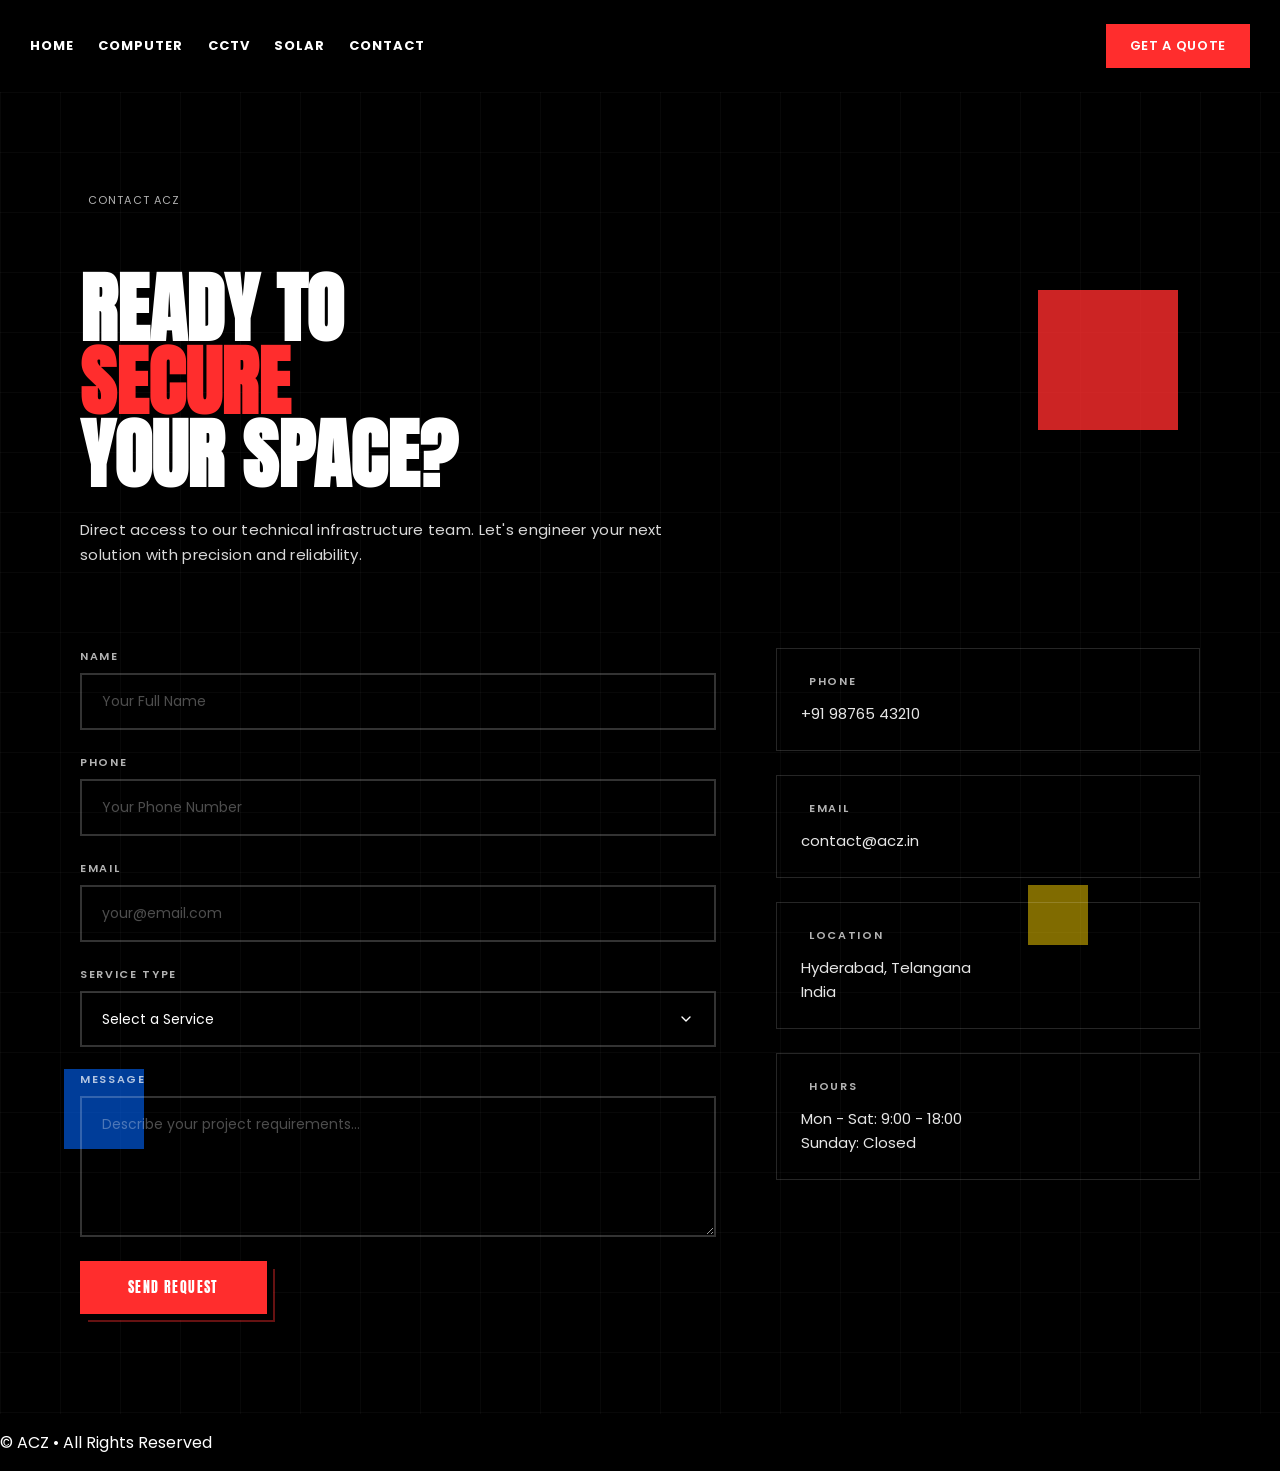
<file: pages/contact.html>
<!DOCTYPE html>
<html lang="en">
<head>
  <meta charset="UTF-8">
  <meta name="viewport" content="width=device-width, initial-scale=1.0">
  <title>CONTACT ACZ</title>

  <!-- CSS -->
  <link rel="stylesheet" href="../css/base.css">
  <link rel="stylesheet" href="../css/contact.css">

  <!-- Fonts -->
  <link href="https://fonts.googleapis.com/css2?family=Anton&family=Poppins:wght@300;400;600&display=swap" rel="stylesheet">
</head>
<body>

<!-- ================= NAV ================= -->

<nav>
  <div class="nav-links">
    <a href="../index.html">Home</a>
    <a href="computer.html">Computer</a>
    <a href="cctv.html">CCTV</a>
    <a href="solar.html">Solar</a>
    <a href="contact.html">Contact</a>
  </div>

  <a href="#" class="nav-cta">GET A QUOTE</a>

  <button class="nav-toggle">
    <span></span>
    <span></span>
    <span></span>
  </button>
</nav>

<!-- ================= CONTACT SECTION ================= -->

<section class="contact-section">

  <!-- GRID OVERLAY -->
  <div class="contact-grid-overlay"></div>

  <!-- ACCENT ELEMENTS -->
  <div class="contact-accent red"></div>
  <div class="contact-accent blue"></div>
  <div class="contact-accent yellow"></div>

  <!-- HEADER -->
  <div class="contact-header">
    <div class="contact-label">
      <span class="dot red"></span>
      <span>CONTACT ACZ</span>
    </div>

    <h1 class="contact-title">
      READY TO<br>
      <span class="highlight">SECURE</span><br>
      YOUR SPACE?
    </h1>

    <p class="contact-desc">
      Direct access to our technical infrastructure team. 
      Let's engineer your next solution with precision and reliability.
    </p>
  </div>

  <!-- CONTENT WRAPPER -->
  <div class="contact-content">

    <!-- LEFT: FORM -->
    <div class="contact-form-wrapper">
      <form class="contact-form" id="contactForm">

        <div class="form-group">
          <label for="name">NAME</label>
          <input type="text" id="name" name="name" placeholder="Your Full Name" required>
        </div>

        <div class="form-group">
          <label for="phone">PHONE</label>
          <input type="tel" id="phone" name="phone" placeholder="Your Phone Number" required>
        </div>

        <div class="form-group">
          <label for="email">EMAIL</label>
          <input type="email" id="email" name="email" placeholder="your@email.com" required>
        </div>

        <div class="form-group">
          <label for="service">SERVICE TYPE</label>
          <select id="service" name="service" required>
            <option value="" disabled selected>Select a Service</option>
            <option value="cctv">CCTV Security Systems</option>
            <option value="computer">Computer Sales & Repair</option>
            <option value="solar">Solar Energy Systems</option>
            <option value="integrated">Integrated Solution</option>
          </select>
        </div>

        <div class="form-group">
          <label for="message">MESSAGE</label>
          <textarea id="message" name="message" placeholder="Describe your project requirements..." rows="5" required></textarea>
        </div>

        <button type="submit" class="contact-cta">
          SEND REQUEST
        </button>

      </form>
    </div>

    <!-- RIGHT: INFO PANELS -->
    <div class="contact-info-wrapper">

      <div class="info-panel">
        <div class="info-label">
          <span class="dot blue"></span>
          PHONE
        </div>
        <div class="info-value">+91 98765 43210</div>
      </div>

      <div class="info-panel">
        <div class="info-label">
          <span class="dot red"></span>
          EMAIL
        </div>
        <div class="info-value">contact@acz.in</div>
      </div>

      <div class="info-panel">
        <div class="info-label">
          <span class="dot yellow"></span>
          LOCATION
        </div>
        <div class="info-value">Hyderabad, Telangana<br>India</div>
      </div>

      <div class="info-panel">
        <div class="info-label">
          <span class="dot blue"></span>
          HOURS
        </div>
        <div class="info-value">Mon - Sat: 9:00 - 18:00<br>Sunday: Closed</div>
      </div>

    </div>

  </div>

</section>

<!-- ================= FOOTER ================= -->

<footer class="footer">
  <p>© ACZ • All Rights Reserved</p>
</footer>

<!-- JS -->
<script src="../script.js"></script>

</body>
</html>
</file>
<file: css/base.css>
* {
  box-sizing: border-box;
}

html,
body {
  margin: 0;
  padding: 0;
  min-height: 100%;
  overflow-x: hidden;
  background: #000;
  color: #fff;
  font-family: 'Poppins', sans-serif;
}

/* NAV */
nav {
  position: relative;
  z-index: 10;
  display: flex;
  justify-content: space-between;
  align-items: center;
  gap: 24px;
  padding: 24px 30px;
}

.nav-links {
  display: flex;
  gap: 24px;
  align-items: center;
}

nav a.nav-cta {
  background: #FF2D2D;
  color: #fff;
  padding: 12px 24px;
  border: none;
  text-decoration: none;
  font-size: 13px;
  font-weight: 600;
  letter-spacing: 0.05em;
  transition: all 0.3s ease;
  cursor: pointer;
  border-radius: 0;
}

nav a.nav-cta:hover {
  transform: translateY(-2px);
  box-shadow: 0 8px 20px rgba(255, 45, 45, 0.4);
}

nav a {
  color: #fff;
  text-decoration: none;
  font-size: 13px;
  font-weight: 700;
  letter-spacing: 0.08em;
  text-transform: uppercase;
  position: relative;
}

nav a::after {
  content: "";
  position: absolute;
  left: 0;
  bottom: -6px;
  width: 0;
  height: 2px;
  background: #fff;
  transition: 0.25s;
}

nav a:hover::after {
  width: 100%;
}

/* MOBILE HAMBURGER */
.nav-toggle {
  display: none;
  flex-direction: column;
  gap: 6px;
  background: none;
  border: none;
  cursor: pointer;
  padding: 0;
}

.nav-toggle span {
  width: 24px;
  height: 2px;
  background: #fff;
  transition: 0.3s ease;
}

.nav-toggle.active span:nth-child(1) {
  transform: rotate(45deg) translate(10px, 10px);
}

.nav-toggle.active span:nth-child(2) {
  opacity: 0;
}

.nav-toggle.active span:nth-child(3) {
  transform: rotate(-45deg) translate(7px, -7px);
}

@media (max-width: 768px) {
  nav {
    padding: 16px 20px;
    flex-wrap: wrap;
  }

  .nav-links {
    display: none;
    position: absolute;
    top: 70px;
    left: 0;
    right: 0;
    flex-direction: column;
    gap: 0;
    width: 100%;
    background: #000;
    border-top: 1px solid rgba(255,255,255,0.1);
  }

  .nav-links.active {
    display: flex;
  }

  .nav-links a {
    padding: 16px 20px;
    border-bottom: 1px solid rgba(255,255,255,0.05);
  }

  .nav-toggle {
    display: flex;
  }

  nav a.nav-cta {
    order: -1;
  }
}

.reveal {
  opacity: 0;
  transform: translateY(60px);
}
</file>
<file: css/contact.css>
/* ================= CONTACT SECTION ================= */

.contact-section {
  position: relative;
  min-height: 100vh;
  padding: 100px 80px;
  background: #000;
  overflow: hidden;
  isolation: isolate;
}

/* GRID OVERLAY */
.contact-grid-overlay {
  position: absolute;
  inset: 0;
  background-image:
    linear-gradient(rgba(255,255,255,0.03) 1px, transparent 1px),
    linear-gradient(90deg, rgba(255,255,255,0.03) 1px, transparent 1px);
  background-size: 60px 60px;
  z-index: 0;
  pointer-events: none;
}

/* ACCENT ELEMENTS */
.contact-accent {
  position: absolute;
  z-index: 1;
  pointer-events: none;
  border-radius: 0;
}

.contact-accent.red {
  width: 140px;
  height: 140px;
  background: #FF2D2D;
  top: 15%;
  right: 8%;
  opacity: 0.8;
}

.contact-accent.blue {
  width: 80px;
  height: 80px;
  background: #0066FF;
  bottom: 20%;
  left: 5%;
  opacity: 0.6;
}

.contact-accent.yellow {
  width: 60px;
  height: 60px;
  background: #FFD600;
  top: 60%;
  right: 15%;
  opacity: 0.5;
}

/* HEADER */
.contact-header {
  position: relative;
  z-index: 5;
  max-width: 1400px;
  margin: 0 auto 80px;
}

.contact-label {
  display: flex;
  align-items: center;
  gap: 8px;
  font-size: 11px;
  letter-spacing: 0.1em;
  text-transform: uppercase;
  color: rgba(255,255,255,0.7);
  margin-bottom: 20px;
}

.contact-title {
  font-family: 'Anton', sans-serif;
  font-size: clamp(3.5rem, 6vw, 5.5rem);
  line-height: 0.95;
  text-transform: uppercase;
  color: #fff;
  margin-bottom: 25px;
}

.contact-title .highlight {
  color: #FF2D2D;
}

.contact-desc {
  max-width: 600px;
  font-size: 15px;
  line-height: 1.7;
  color: rgba(255,255,255,0.85);
  letter-spacing: 0.02em;
}

/* CONTENT WRAPPER */
.contact-content {
  position: relative;
  z-index: 5;
  max-width: 1400px;
  margin: 0 auto;
  display: flex;
  gap: 60px;
  align-items: flex-start;
}

/* FORM WRAPPER */
.contact-form-wrapper {
  flex: 3;
}

.contact-form {
  display: flex;
  flex-direction: column;
  gap: 24px;
}

.form-group {
  display: flex;
  flex-direction: column;
  gap: 8px;
}

.form-group label {
  font-size: 11px;
  font-weight: 600;
  letter-spacing: 0.15em;
  text-transform: uppercase;
  color: rgba(255,255,255,0.7);
}

.form-group input,
.form-group select,
.form-group textarea {
  padding: 16px 20px;
  background: transparent;
  border: 2px solid rgba(255,255,255,0.2);
  border-radius: 0;
  color: #fff;
  font-family: 'Poppins', sans-serif;
  font-size: 14px;
  transition: all 0.3s ease;
  outline: none;
}

.form-group input::placeholder,
.form-group textarea::placeholder {
  color: rgba(255,255,255,0.3);
}

.form-group select {
  appearance: none;
  background-image: url("data:image/svg+xml;charset=UTF-8,%3csvg xmlns='http://www.w3.org/2000/svg' viewBox='0 0 24 24' fill='none' stroke='white' stroke-width='2' stroke-linecap='round' stroke-linejoin='round'%3e%3cpolyline points='6 9 12 15 18 9'%3e%3c/polyline%3e%3c/svg%3e");
  background-repeat: no-repeat;
  background-position: right 20px center;
  background-size: 16px;
  padding-right: 50px;
}

.form-group select option {
  background: #000;
  color: #fff;
}

.form-group input:focus,
.form-group select:focus,
.form-group textarea:focus {
  border-color: #FF2D2D;
  transform: translateY(-2px);
  box-shadow: 0 8px 20px rgba(255,45,45,0.2);
}

.form-group textarea {
  resize: vertical;
  min-height: 120px;
}

/* CTA BUTTON */
.contact-cta {
  width: fit-content;
  padding: 16px 48px;
  background: #FF2D2D;
  border: none;
  border-radius: 0;
  color: #fff;
  font-family: 'Anton', sans-serif;
  font-size: 14px;
  letter-spacing: 0.1em;
  text-transform: uppercase;
  cursor: pointer;
  transition: all 0.3s ease;
  position: relative;
  box-shadow: 6px 6px 0 #000, 8px 8px 0 rgba(255,45,45,0.4);
}

.contact-cta:hover {
  transform: translateY(-4px);
  box-shadow: 10px 10px 0 #000, 12px 12px 0 rgba(255,45,45,0.4);
}

.contact-cta:active {
  transform: translateY(0);
  box-shadow: 4px 4px 0 #000, 6px 6px 0 rgba(255,45,45,0.4);
}

/* INFO WRAPPER */
.contact-info-wrapper {
  flex: 2;
  display: flex;
  flex-direction: column;
  gap: 24px;
}

.info-panel {
  padding: 24px;
  border: 1px solid rgba(255,255,255,0.15);
  transition: all 0.3s ease;
}

.info-panel:hover {
  border-color: rgba(255,255,255,0.4);
  transform: translateY(-2px);
}

.info-label {
  display: flex;
  align-items: center;
  gap: 8px;
  font-size: 11px;
  font-weight: 600;
  letter-spacing: 0.15em;
  text-transform: uppercase;
  color: rgba(255,255,255,0.7);
  margin-bottom: 12px;
}

.info-value {
  font-size: 15px;
  line-height: 1.6;
  color: rgba(255,255,255,0.9);
}

/* RESPONSIVE */
@media (max-width: 1200px) {
  .contact-section {
    padding: 80px 40px;
  }

  .contact-content {
    gap: 40px;
  }
}

@media (max-width: 768px) {
  .contact-section {
    padding: 60px 20px;
  }

  .contact-content {
    flex-direction: column;
    gap: 50px;
  }

  .contact-title {
    font-size: clamp(2.5rem, 8vw, 4rem);
  }

  .contact-accent {
    display: none;
  }

  .contact-cta {
    width: 100%;
    text-align: center;
    padding: 16px 24px;
  }
}
</file>
